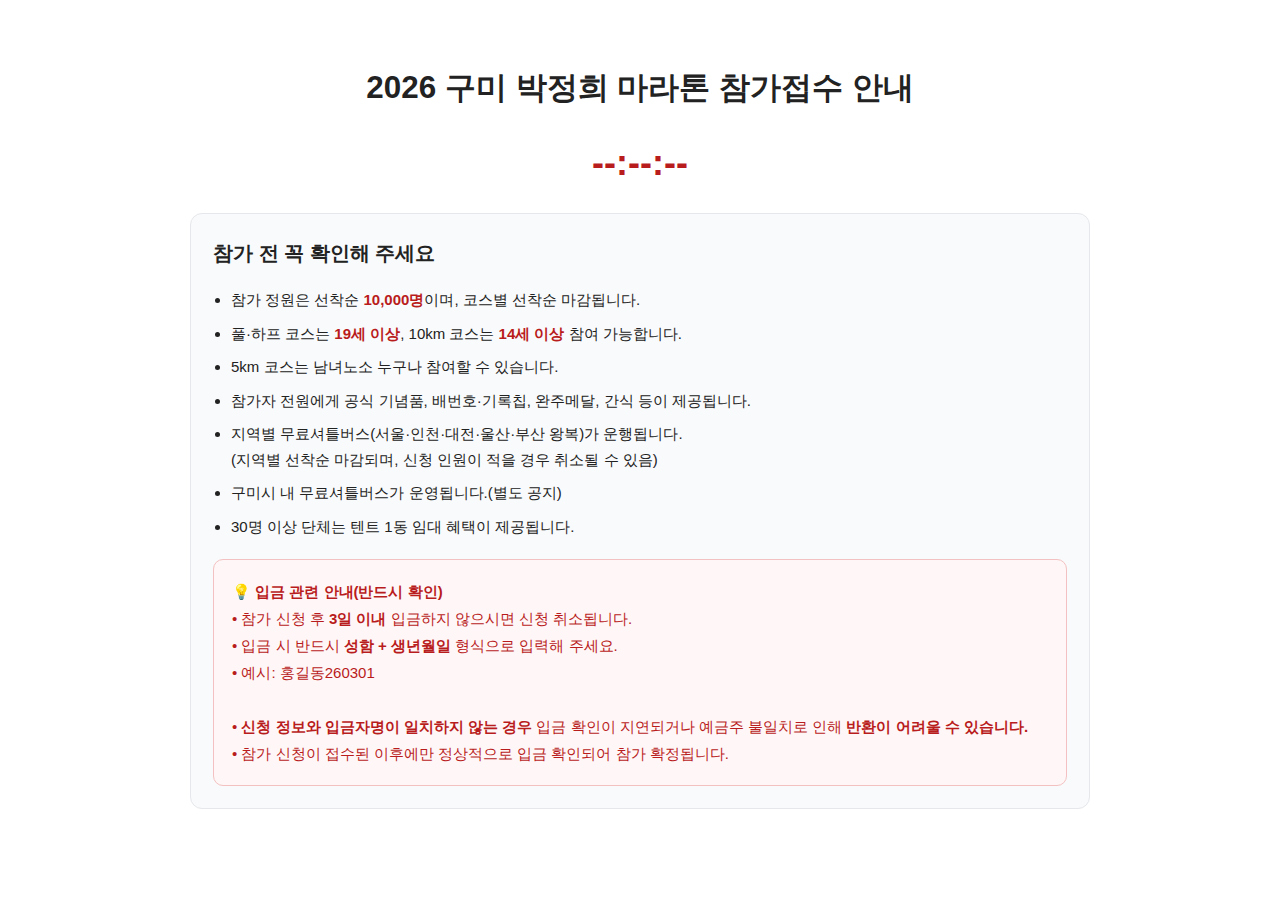
<file: index.html>
<!DOCTYPE html>
<html lang="ko">

<head>
  <meta charset="UTF-8">
  <meta name="viewport" content="width=device-width, initial-scale=1.0">
  <title>2026 구미 박정희 마라톤 참가접수 안내</title>

  <style>
    :root {
      --ink: #222;
      --muted: #6b7280;
      --line: #e5e7eb;
      --panel: #f8fafc;
      --accent: #b91c1c;

      --fs-body: clamp(15px, 1.1vw + .2rem, 18px);
      --fs-h1: clamp(24px, 1.2vw + 1rem, 34px);
      --fs-sm: clamp(13px, .8vw + .3rem, 15px);
    }

    body {
      margin: 0;
      background: #fff;
      font-family: "Pretendard", "Noto Sans KR", sans-serif;
      color: var(--ink);
      text-align: center;
      padding: 40px 20px;
      font-size: var(--fs-body);
      line-height: 1.7;
    }

    h1 {
      font-size: var(--fs-h1);
      margin-bottom: 18px;
      font-weight: 700;
    }

    .wrap {
      max-width: 900px;
      margin: 0 auto;
    }

    .box {
      background: #f9fafb;
      border: 1px solid var(--line);
      padding: 22px;
      border-radius: 12px;
      margin: 20px 0;
      text-align: left;
    }

    .countdown {
      font-size: 36px;
      font-weight: 700;
      margin: 12px 0 20px;
      color: #b91c1c;
    }

    .note-list {
      margin: 0;
      padding-left: 18px;
    }

    .note-list li {
      margin-bottom: 8px;
      font-size: var(--fs-sm);
    }

    .highlight {
      color: #b91c1c;
      font-weight: 700;
    }

    .loading {
      margin-top: 30px;
      font-size: var(--fs-sm);
      color: var(--muted);
    }

    .warning-box {
      background: #fff7f7;
      border: 1px solid #f3c1c1;
      color: #b91c1c;
      padding: 18px;
      border-radius: 10px;
      margin-top: 20px;
      font-size: var(--fs-sm);
      line-height: 1.8;
    }
  </style>

  <script>
    // 목표 시간 (오늘 14:00)
    const targetTime = new Date();
    targetTime.setHours(14, 0, 0, 0);

    function updateCountdown() {
      const now = new Date().getTime();
      const distance = targetTime - now;

      if (distance <= 0) {
        document.querySelector(".countdown").innerHTML = "00:00:00";
        window.location.href = "https://gumimarathon.com/";
        return;
      }

      const hours = String(Math.floor(distance / (1000 * 60 * 60))).padStart(2, '0');
      const minutes = String(Math.floor((distance % (1000 * 60 * 60)) / (1000 * 60))).padStart(2, '0');
      const seconds = String(Math.floor((distance % (1000 * 60)) / 1000)).padStart(2, '0');

      document.querySelector(".countdown").innerHTML = `${hours}:${minutes}:${seconds}`;
    }

    setInterval(updateCountdown, 1000);
  </script>
</head>

<body>
  <div class="wrap">

    <h1>2026 구미 박정희 마라톤 참가접수 안내</h1>

    <div class="countdown">--:--:--</div>

    <div class="box">
      <h2 style="margin-top:0; font-size:20px;">참가 전 꼭 확인해 주세요</h2>
      <ul class="note-list">
        <li>참가 정원은 선착순 <strong class="highlight">10,000명</strong>이며, 코스별 선착순 마감됩니다.</li>
        <li>풀·하프 코스는 <strong class="highlight">19세 이상</strong>, 10km 코스는 <strong class="highlight">14세 이상</strong>
          참여 가능합니다.</li>
        <li>5km 코스는 남녀노소 누구나 참여할 수 있습니다.</li>
        <li>참가자 전원에게 공식 기념품, 배번호·기록칩, 완주메달, 간식 등이 제공됩니다.</li>
        <li>지역별 무료셔틀버스(서울·인천·대전·울산·부산 왕복)가 운행됩니다.<br>
          (지역별 선착순 마감되며, 신청 인원이 적을 경우 취소될 수 있음)</li>
        <li>구미시 내 무료셔틀버스가 운영됩니다.(별도 공지)</li>
        <li>30명 이상 단체는 텐트 1동 임대 혜택이 제공됩니다.</li>
      </ul>

      <div class="warning-box">
        <strong>💡 입금 관련 안내(반드시 확인)</strong><br>
        • 참가 신청 후 <strong>3일 이내</strong> 입금하지 않으시면 신청 취소됩니다.<br>
        • 입금 시 반드시 <strong>성함 + 생년월일</strong> 형식으로 입력해 주세요.<br>
        • 예시: 홍길동260301<br><br>

        • <strong class="highlight">신청 정보와 입금자명이 일치하지 않는 경우</strong> 입금 확인이 지연되거나 예금주 불일치로 인해 <strong>반환이 어려울 수
          있습니다.</strong><br>
        • 참가 신청이 접수된 이후에만 정상적으로 입금 확인되어 참가 확정됩니다.
      </div>
    </div>
  </div>
</body>
<!-- Floating Kakao 상담 버튼 -->
<?php include('../inc/chat.inc') ?>

</html>
</file>
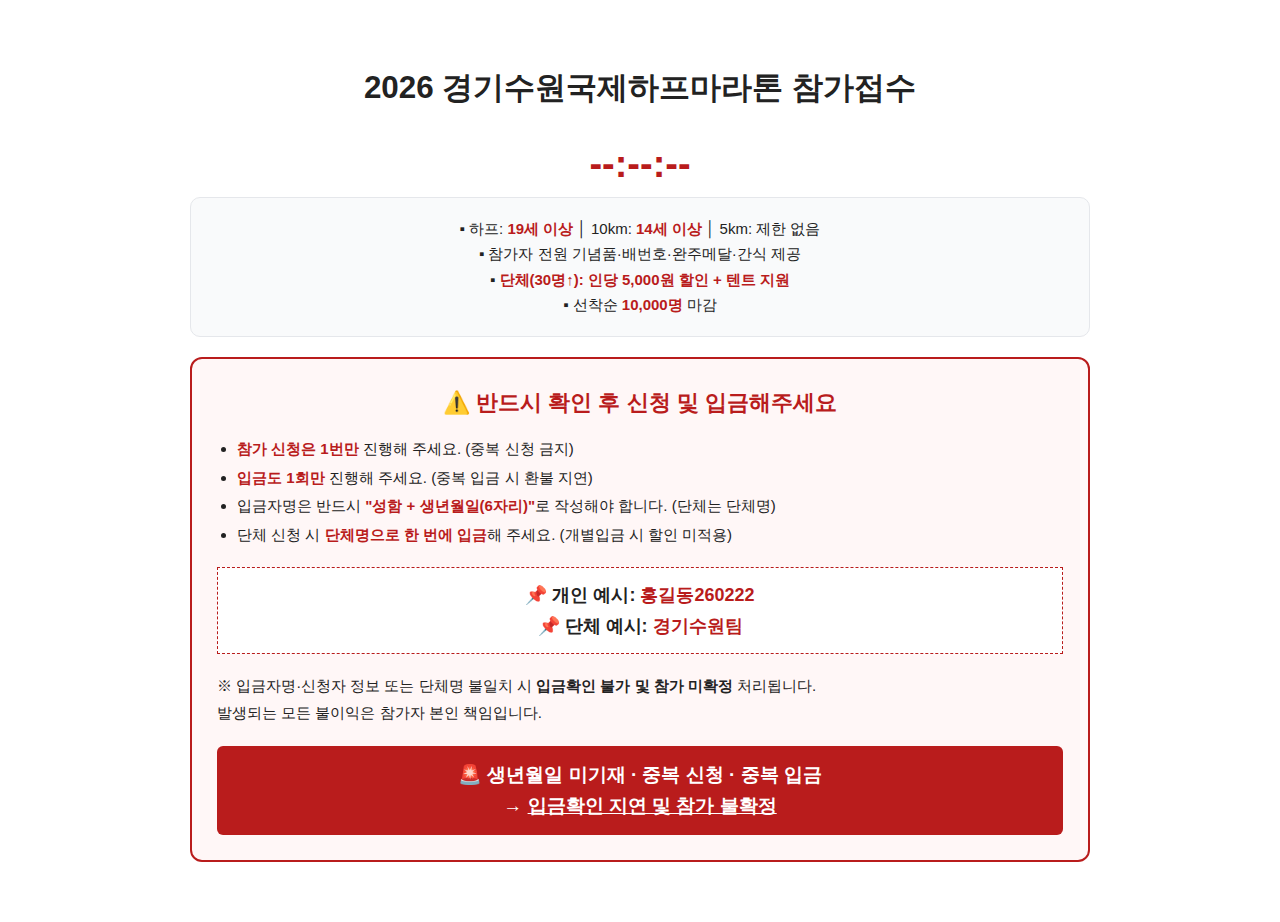
<file: index copy 2.html>
<!DOCTYPE html>
<html lang="ko">

<head>
  <meta charset="UTF-8">
  <meta name="viewport" content="width=device-width, initial-scale=1.0">
  <title>2026 경기수원국제하프마라톤 참가접수 안내</title>

  <style>
    :root {
      --ink: #222;
      --muted: #6b7280;
      --line: #e5e7eb;
      --accent: #b91c1c;

      --fs-body: clamp(15px, 1.1vw + .2rem, 18px);
      --fs-h1: clamp(24px, 1.2vw + 1rem, 34px);
      --fs-sm: clamp(13px, .8vw + .3rem, 15px);
    }

    body {
      margin: 0;
      background: #fff;
      font-family: "Pretendard", "Noto Sans KR", sans-serif;
      color: var(--ink);
      text-align: center;
      padding: 40px 20px;
      font-size: var(--fs-body);
      line-height: 1.7;
    }

    h1 {
      font-size: var(--fs-h1);
      margin-bottom: 18px;
      font-weight: 700;
    }

    .wrap {
      max-width: 900px;
      margin: 0 auto;
    }

    .box {
      background: #fff7f7;
      border: 2px solid var(--accent);
      padding: 25px;
      border-radius: 12px;
      margin: 20px 0;
      text-align: left;
    }

    .summary-box {
      background: #f9fafb;
      border: 1px solid var(--line);
      padding: 18px;
      border-radius: 10px;
      margin-bottom: 15px;
      font-size: var(--fs-sm);
    }

    .warning-title {
      font-size: 22px;
      font-weight: 800;
      color: var(--accent);
      margin-bottom: 14px;
      text-align: center;
    }

    .highlight {
      color: var(--accent);
      font-weight: 800;
    }

    .example-box {
      background: #fff;
      border: 1px dashed var(--accent);
      padding: 12px;
      text-align: center;
      font-size:18px;
      margin: 18px 0;
      font-weight:700;
    }

    .final-alert {
      background:var(--accent);
      color:white;
      text-align:center;
      padding:14px;
      font-size:19px;
      font-weight:800;
      border-radius:6px;
      margin-top:20px;
      line-height:1.6;
    }
  </style>

  <script>
    // 카운트다운 (14:00)
    const targetTime = new Date();
    targetTime.setHours(14, 0, 0, 0);

    function updateCountdown() {
      const now = new Date().getTime();
      const distance = targetTime - now;

      if (distance <= 0) {
        document.querySelector(".countdown").innerHTML = "00:00:00";
        window.location.href = "https://www.ggimarathon.com/";
        return;
      }

      const hours = String(Math.floor(distance / (1000 * 60 * 60))).padStart(2, '0');
      const minutes = String(Math.floor((distance % (1000 * 60 * 60)) / (1000 * 60))).padStart(2, '0');
      const seconds = String(Math.floor((distance % (1000 * 60)) / 1000)).padStart(2, '0');

      document.querySelector(".countdown").innerHTML = `${hours}:${minutes}:${seconds}`;
    }

    setInterval(updateCountdown, 1000);
  </script>
</head>

<body>

<div class="wrap">
  <h1>2026 경기수원국제하프마라톤 참가접수</h1>
  <div class="countdown" style="color:#b91c1c; font-weight:700; font-size:38px;">--:--:--</div>

  <!-- ▶️ 필수 요강 요약 -->
  <div class="summary-box">
    ▪ 하프: <strong class="highlight">19세 이상</strong> │ 10km: <strong class="highlight">14세 이상</strong> │ 5km: 제한 없음<br>
    ▪ 참가자 전원 기념품·배번호·완주메달·간식 제공<br>
    ▪ <strong class="highlight">단체(30명↑): 인당 5,000원 할인 + 텐트 지원</strong><br>
    ▪ 선착순 <strong class="highlight">10,000명</strong> 마감
  </div>

  <!-- ▶️ 경고 및 준수 안내 -->
  <div class="box">

    <div class="warning-title">⚠️ 반드시 확인 후 신청 및 입금해주세요</div>

    <ul style="padding-left:20px; margin:0; line-height:1.9; font-size:var(--fs-sm);">
      <li><strong class="highlight">참가 신청은 1번만</strong> 진행해 주세요. (중복 신청 금지)</li>
      <li><strong class="highlight">입금도 1회만</strong> 진행해 주세요. (중복 입금 시 환불 지연)</li>
      <li>입금자명은 반드시 <strong class="highlight">"성함 + 생년월일(6자리)"</strong>로 작성해야 합니다. (단체는 단체명)</li>
      <li>단체 신청 시 <strong class="highlight">단체명으로 한 번에 입금</strong>해 주세요. (개별입금 시 할인 미적용)</li>
    </ul>

    <div class="example-box">
      📌 개인 예시: <span class="highlight">홍길동260222</span><br>
      📌 단체 예시: <span class="highlight">경기수원팀</span>
    </div>

    <p style="font-size:var(--fs-sm); margin:0; line-height:1.8;">
      ※ 입금자명·신청자 정보 또는 단체명 불일치 시 <strong>입금확인 불가 및 참가 미확정</strong> 처리됩니다.<br>
      발생되는 모든 불이익은 참가자 본인 책임입니다.
    </p>

    <div class="final-alert">
      🚨 생년월일 미기재 · 중복 신청 · 중복 입금<br>
      → <u>입금확인 지연 및 참가 불확정</u>
    </div>
  </div>
</div>

<?php include('../inc/chat.inc') ?>

</body>
</html>
</file>
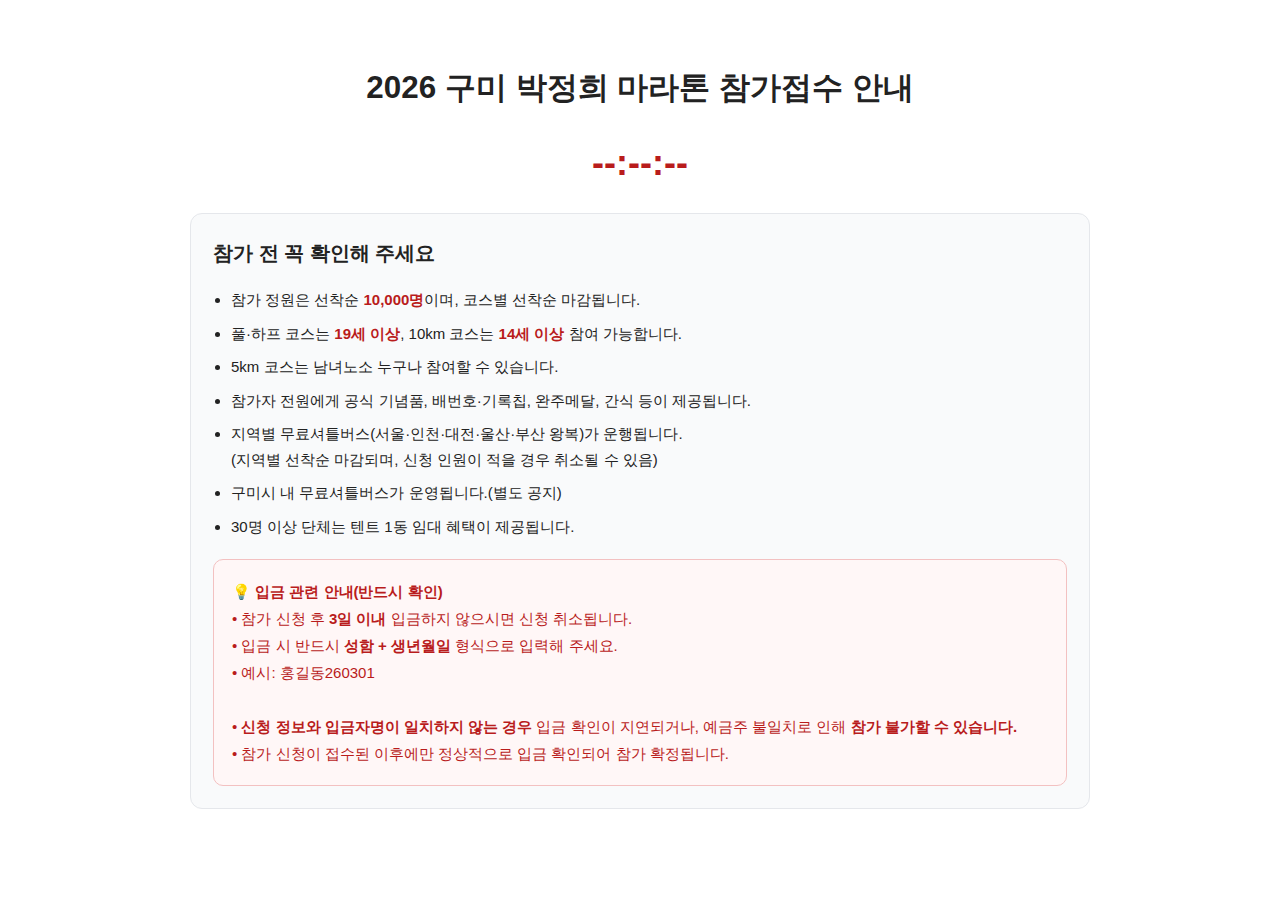
<file: index copy.html>
<!DOCTYPE html>
<html lang="ko">

<head>
  <meta charset="UTF-8">
  <meta name="viewport" content="width=device-width, initial-scale=1.0">
  <title>2026 구미 박정희 마라톤 참가접수 안내</title>

  <style>
    :root {
      --ink: #222;
      --muted: #6b7280;
      --line: #e5e7eb;
      --panel: #f8fafc;
      --accent: #b91c1c;

      --fs-body: clamp(15px, 1.1vw + .2rem, 18px);
      --fs-h1: clamp(24px, 1.2vw + 1rem, 34px);
      --fs-sm: clamp(13px, .8vw + .3rem, 15px);
    }

    body {
      margin: 0;
      background: #fff;
      font-family: "Pretendard", "Noto Sans KR", sans-serif;
      color: var(--ink);
      text-align: center;
      padding: 40px 20px;
      font-size: var(--fs-body);
      line-height: 1.7;
    }

    h1 {
      font-size: var(--fs-h1);
      margin-bottom: 18px;
      font-weight: 700;
    }

    .wrap {
      max-width: 900px;
      margin: 0 auto;
    }

    .box {
      background: #f9fafb;
      border: 1px solid var(--line);
      padding: 22px;
      border-radius: 12px;
      margin: 20px 0;
      text-align: left;
    }

    .countdown {
      font-size: 36px;
      font-weight: 700;
      margin: 12px 0 20px;
      color: #b91c1c;
    }

    .note-list {
      margin: 0;
      padding-left: 18px;
    }

    .note-list li {
      margin-bottom: 8px;
      font-size: var(--fs-sm);
    }

    .highlight {
      color: #b91c1c;
      font-weight: 700;
    }

    .loading {
      margin-top: 30px;
      font-size: var(--fs-sm);
      color: var(--muted);
    }

    .warning-box {
      background: #fff7f7;
      border: 1px solid #f3c1c1;
      color: #b91c1c;
      padding: 18px;
      border-radius: 10px;
      margin-top: 20px;
      font-size: var(--fs-sm);
      line-height: 1.8;
    }
  </style>

  <script>
    // 목표 시간 (오늘 14:00)
    const targetTime = new Date();
    targetTime.setHours(14, 0, 0, 0);

    function updateCountdown() {
      const now = new Date().getTime();
      const distance = targetTime - now;

      if (distance <= 0) {
        document.querySelector(".countdown").innerHTML = "00:00:00";
        window.location.href = "https://gumimarathon.com/";
        return;
      }

      const hours = String(Math.floor(distance / (1000 * 60 * 60))).padStart(2, '0');
      const minutes = String(Math.floor((distance % (1000 * 60 * 60)) / (1000 * 60))).padStart(2, '0');
      const seconds = String(Math.floor((distance % (1000 * 60)) / 1000)).padStart(2, '0');

      document.querySelector(".countdown").innerHTML = `${hours}:${minutes}:${seconds}`;
    }

    setInterval(updateCountdown, 1000);
  </script>
</head>

<body>
  <div class="wrap">

    <h1>2026 구미 박정희 마라톤 참가접수 안내</h1>

    <div class="countdown">--:--:--</div>

    <div class="box">
      <h2 style="margin-top:0; font-size:20px;">참가 전 꼭 확인해 주세요</h2>
      <ul class="note-list">
        <li>참가 정원은 선착순 <strong class="highlight">10,000명</strong>이며, 코스별 선착순 마감됩니다.</li>
        <li>풀·하프 코스는 <strong class="highlight">19세 이상</strong>, 10km 코스는 <strong class="highlight">14세 이상</strong>
          참여 가능합니다.</li>
        <li>5km 코스는 남녀노소 누구나 참여할 수 있습니다.</li>
        <li>참가자 전원에게 공식 기념품, 배번호·기록칩, 완주메달, 간식 등이 제공됩니다.</li>
        <li>지역별 무료셔틀버스(서울·인천·대전·울산·부산 왕복)가 운행됩니다.<br>
          (지역별 선착순 마감되며, 신청 인원이 적을 경우 취소될 수 있음)</li>
        <li>구미시 내 무료셔틀버스가 운영됩니다.(별도 공지)</li>
        <li>30명 이상 단체는 텐트 1동 임대 혜택이 제공됩니다.</li>
      </ul>

      <div class="warning-box">
        <strong>💡 입금 관련 안내(반드시 확인)</strong><br>
        • 참가 신청 후 <strong>3일 이내</strong> 입금하지 않으시면 신청 취소됩니다.<br>
        • 입금 시 반드시 <strong>성함 + 생년월일</strong> 형식으로 입력해 주세요.<br>
        • 예시: 홍길동260301<br><br>

        • <strong class="highlight">신청 정보와 입금자명이 일치하지 않는 경우</strong> 입금 확인이 지연되거나, 예금주 불일치로 인해 <strong>참가 불가할 수 있습니다.</strong><br>
        • 참가 신청이 접수된 이후에만 정상적으로 입금 확인되어 참가 확정됩니다.
      </div>
    </div>
  </div>
</body>
<!-- Floating Kakao 상담 버튼 -->
<?php include('../inc/chat.inc') ?>

</html>
</file>
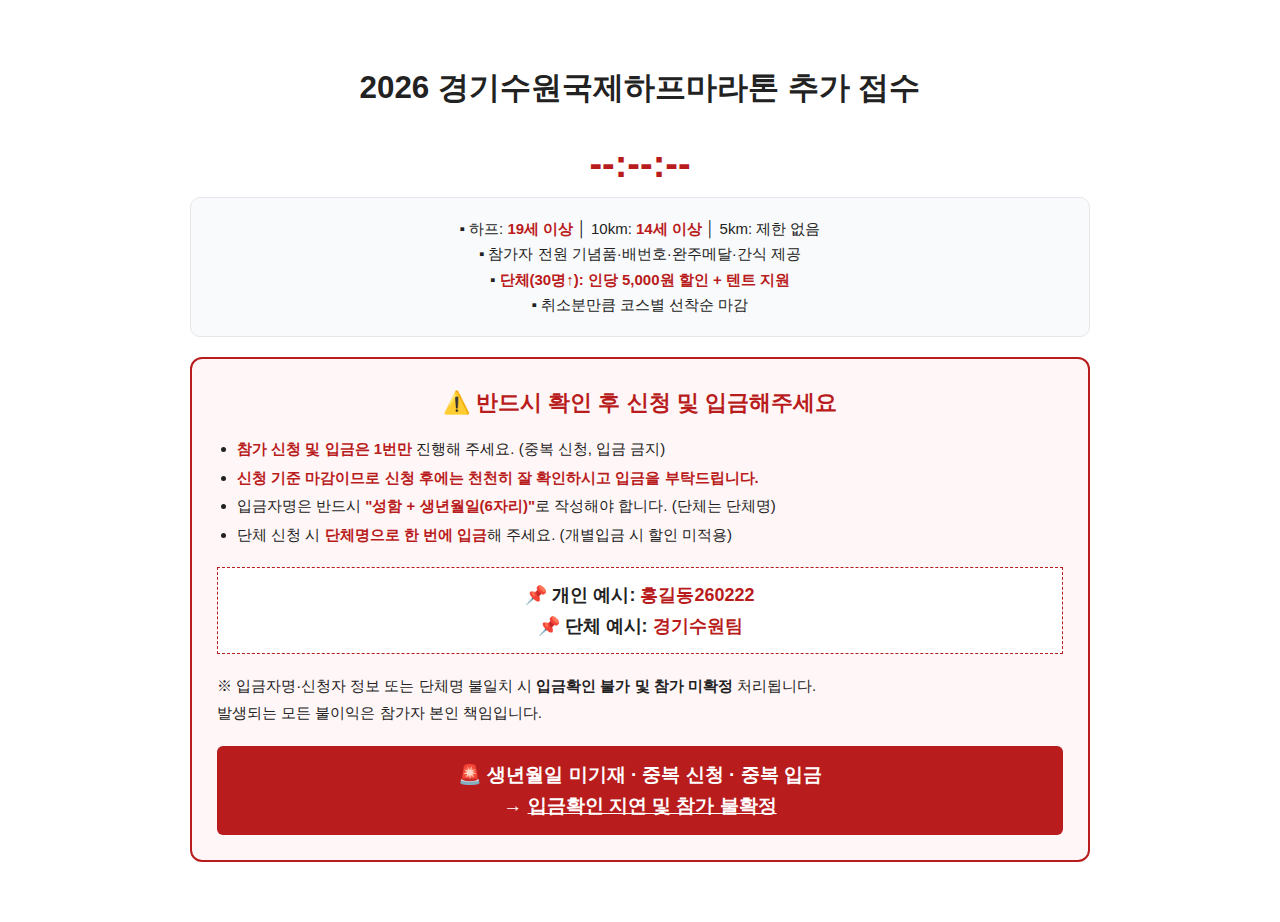
<file: etc/경기수원국제하프마라톤 추가접수공지.html>
<!DOCTYPE html>
<html lang="ko">

<head>
  <meta charset="UTF-8">
  <meta name="viewport" content="width=device-width, initial-scale=1.0">
  <title>2026 경기수원국제하프마라톤 참가접수 안내</title>

  <style>
    :root {
      --ink: #222;
      --muted: #6b7280;
      --line: #e5e7eb;
      --accent: #b91c1c;

      --fs-body: clamp(15px, 1.1vw + .2rem, 18px);
      --fs-h1: clamp(24px, 1.2vw + 1rem, 34px);
      --fs-sm: clamp(13px, .8vw + .3rem, 15px);
    }

    body {
      margin: 0;
      background: #fff;
      font-family: "Pretendard", "Noto Sans KR", sans-serif;
      color: var(--ink);
      text-align: center;
      padding: 40px 20px;
      font-size: var(--fs-body);
      line-height: 1.7;
    }

    h1 {
      font-size: var(--fs-h1);
      margin-bottom: 18px;
      font-weight: 700;
    }

    .wrap {
      max-width: 900px;
      margin: 0 auto;
    }

    .box {
      background: #fff7f7;
      border: 2px solid var(--accent);
      padding: 25px;
      border-radius: 12px;
      margin: 20px 0;
      text-align: left;
    }

    .summary-box {
      background: #f9fafb;
      border: 1px solid var(--line);
      padding: 18px;
      border-radius: 10px;
      margin-bottom: 15px;
      font-size: var(--fs-sm);
    }

    .warning-title {
      font-size: 22px;
      font-weight: 800;
      color: var(--accent);
      margin-bottom: 14px;
      text-align: center;
    }

    .highlight {
      color: var(--accent);
      font-weight: 800;
    }

    .example-box {
      background: #fff;
      border: 1px dashed var(--accent);
      padding: 12px;
      text-align: center;
      font-size:18px;
      margin: 18px 0;
      font-weight:700;
    }

    .final-alert {
      background:var(--accent);
      color:white;
      text-align:center;
      padding:14px;
      font-size:19px;
      font-weight:800;
      border-radius:6px;
      margin-top:20px;
      line-height:1.6;
    }
  </style>

  <script>
    // 카운트다운 (14:00)
    const targetTime = new Date();
    targetTime.setHours(14, 0, 0, 0);

    function updateCountdown() {
      const now = new Date().getTime();
      const distance = targetTime - now;

      if (distance <= 0) {
        document.querySelector(".countdown").innerHTML = "00:00:00";
        window.location.href = "https://www.ggimarathon.com/";
        return;
      }

      const hours = String(Math.floor(distance / (1000 * 60 * 60))).padStart(2, '0');
      const minutes = String(Math.floor((distance % (1000 * 60 * 60)) / (1000 * 60))).padStart(2, '0');
      const seconds = String(Math.floor((distance % (1000 * 60)) / 1000)).padStart(2, '0');

      document.querySelector(".countdown").innerHTML = `${hours}:${minutes}:${seconds}`;
    }

    setInterval(updateCountdown, 1000);
  </script>
</head>

<body>

<div class="wrap">
  <h1>2026 경기수원국제하프마라톤 추가 접수</h1>
  <div class="countdown" style="color:#b91c1c; font-weight:700; font-size:38px;">--:--:--</div>

  <!-- ▶️ 필수 요강 요약 -->
  <div class="summary-box">
    ▪ 하프: <strong class="highlight">19세 이상</strong> │ 10km: <strong class="highlight">14세 이상</strong> │ 5km: 제한 없음<br>
    ▪ 참가자 전원 기념품·배번호·완주메달·간식 제공<br>
    ▪ <strong class="highlight">단체(30명↑): 인당 5,000원 할인 + 텐트 지원</strong><br>
    ▪ 취소분만큼 코스별 선착순 마감
  </div>

  <!-- ▶️ 경고 및 준수 안내 -->
  <div class="box">

    <div class="warning-title">⚠️ 반드시 확인 후 신청 및 입금해주세요</div>

    <ul style="padding-left:20px; margin:0; line-height:1.9; font-size:var(--fs-sm);">
      <li><strong class="highlight">참가 신청 및 입금은 1번만</strong> 진행해 주세요. (중복 신청, 입금 금지)</li>
      <li><strong class="highlight">신청 기준 마감이므로 신청 후에는 천천히 잘 확인하시고 입금을 부탁드립니다.</strong></li>
      <li>입금자명은 반드시 <strong class="highlight">"성함 + 생년월일(6자리)"</strong>로 작성해야 합니다. (단체는 단체명)</li>
      <li>단체 신청 시 <strong class="highlight">단체명으로 한 번에 입금</strong>해 주세요. (개별입금 시 할인 미적용)</li>
    </ul>

    <div class="example-box">
      📌 개인 예시: <span class="highlight">홍길동260222</span><br>
      📌 단체 예시: <span class="highlight">경기수원팀</span>
    </div>

    <p style="font-size:var(--fs-sm); margin:0; line-height:1.8;">
      ※ 입금자명·신청자 정보 또는 단체명 불일치 시 <strong>입금확인 불가 및 참가 미확정</strong> 처리됩니다.<br>
      발생되는 모든 불이익은 참가자 본인 책임입니다.
    </p>

    <div class="final-alert">
      🚨 생년월일 미기재 · 중복 신청 · 중복 입금<br>
      → <u>입금확인 지연 및 참가 불확정</u>
    </div>
  </div>
</div>

<?php include('../inc/chat.inc') ?>

</body>
</html>
</file>
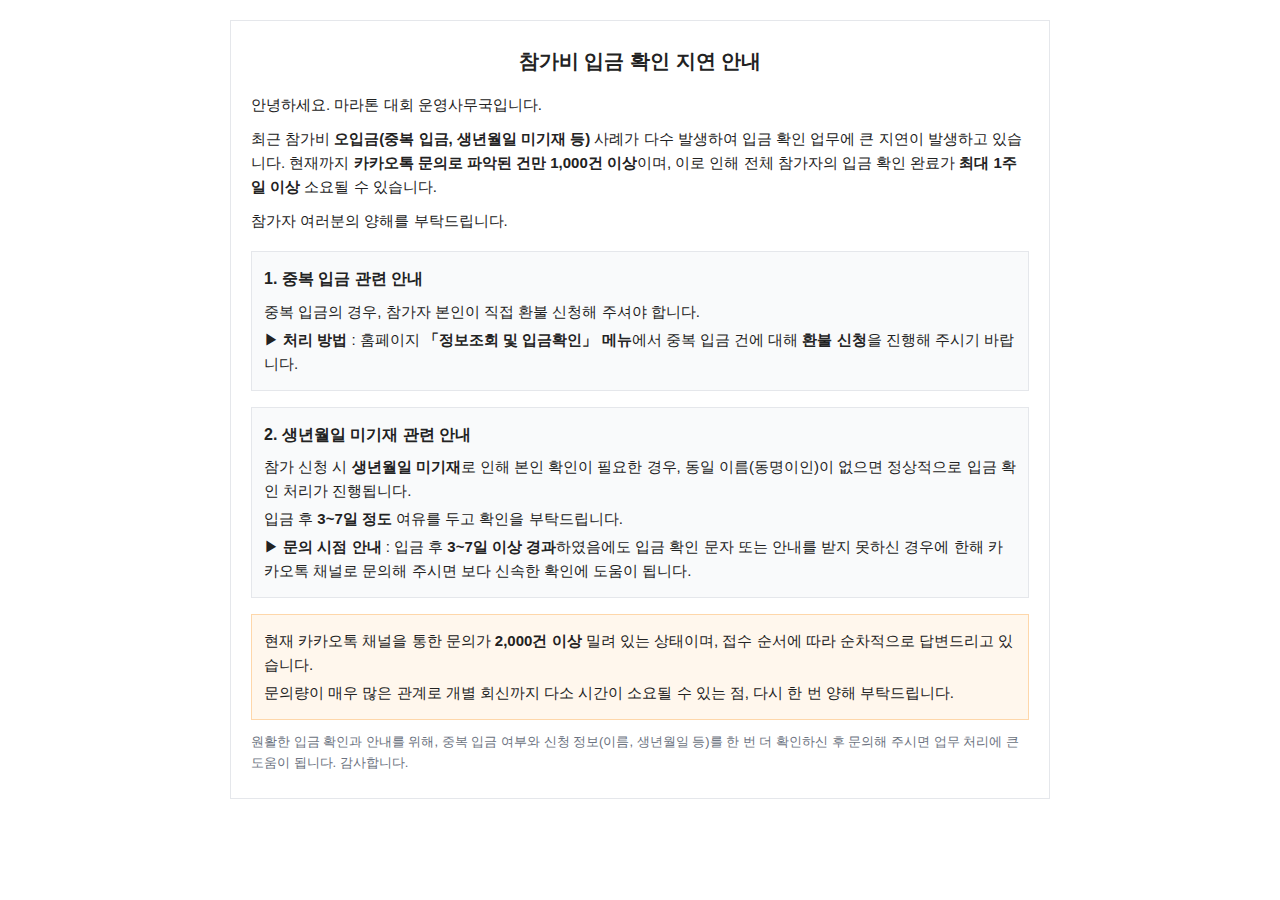
<file: etc/지연공지.html>
<!DOCTYPE html>
<html lang="ko">
<head>
  <meta charset="UTF-8">
  <title>참가비 입금 확인 지연 안내</title>
</head>
<body style="margin:0; padding:20px; font-family:'Pretendard','Noto Sans KR',sans-serif; color:#222; background:#fff; line-height:1.6; font-size:15px;">

  <div style="max-width:820px; margin:0 auto; border:1px solid #e5e7eb; padding:24px 20px; box-sizing:border-box;">
    <h2 style="margin:0 0 16px; font-size:20px; font-weight:700; text-align:center;">
      참가비 입금 확인 지연 안내
    </h2>

    <p style="margin:0 0 10px;">
      안녕하세요. 마라톤 대회 운영사무국입니다.
    </p>

    <p style="margin:0 0 10px;">
      최근 참가비 <strong>오입금(중복 입금, 생년월일 미기재 등)</strong> 사례가 다수 발생하여
      입금 확인 업무에 큰 지연이 발생하고 있습니다. 현재까지 <strong>카카오톡 문의로 파악된 건만
      1,000건 이상</strong>이며, 이로 인해 전체 참가자의 입금 확인 완료가 <strong>최대 1주일 이상</strong>
      소요될 수 있습니다.
    </p>

    <p style="margin:0 0 18px;">
      참가자 여러분의 양해를 부탁드립니다.
    </p>

    <div style="margin:0 0 16px; padding:14px 12px; background:#f9fafb; border:1px solid #e5e7eb;">
      <h3 style="margin:0 0 8px; font-size:16px; font-weight:700;">
        1. 중복 입금 관련 안내
      </h3>
      <p style="margin:0 0 4px;">
        중복 입금의 경우, 참가자 본인이 직접 환불 신청해 주셔야 합니다.
      </p>
      <p style="margin:0;">
        ▶ <strong>처리 방법</strong> :
        홈페이지 <strong>「정보조회 및 입금확인」 메뉴</strong>에서
        중복 입금 건에 대해 <strong>환불 신청</strong>을 진행해 주시기 바랍니다.
      </p>
    </div>

    <div style="margin:0 0 16px; padding:14px 12px; background:#f9fafb; border:1px solid #e5e7eb;">
      <h3 style="margin:0 0 8px; font-size:16px; font-weight:700;">
        2. 생년월일 미기재 관련 안내
      </h3>
      <p style="margin:0 0 4px;">
        참가 신청 시 <strong>생년월일 미기재</strong>로 인해 본인 확인이 필요한 경우,
        동일 이름(동명이인)이 없으면 정상적으로 입금 확인 처리가 진행됩니다.
      </p>
      <p style="margin:0 0 4px;">
        입금 후 <strong>3~7일 정도</strong> 여유를 두고 확인을 부탁드립니다.
      </p>
      <p style="margin:0;">
        ▶ <strong>문의 시점 안내</strong> : 입금 후 <strong>3~7일 이상 경과</strong>하였음에도
        입금 확인 문자 또는 안내를 받지 못하신 경우에 한해 카카오톡 채널로 문의해 주시면
        보다 신속한 확인에 도움이 됩니다.
      </p>
    </div>

    <div style="margin:0 0 12px; padding:14px 12px; background:#fff7ed; border:1px solid #fed7aa;">
      <p style="margin:0 0 4px;">
        현재 카카오톡 채널을 통한 문의가 <strong>2,000건 이상</strong> 밀려 있는 상태이며,
        접수 순서에 따라 순차적으로 답변드리고 있습니다.
      </p>
      <p style="margin:0;">
        문의량이 매우 많은 관계로 개별 회신까지 다소 시간이 소요될 수 있는 점,
        다시 한 번 양해 부탁드립니다.
      </p>
    </div>

    <p style="margin:0; color:#6b7280; font-size:13px;">
      원활한 입금 확인과 안내를 위해, 중복 입금 여부와 신청 정보(이름, 생년월일 등)를
      한 번 더 확인하신 후 문의해 주시면 업무 처리에 큰 도움이 됩니다. 감사합니다.
    </p>
  </div>

</body>
</html>
</file>
